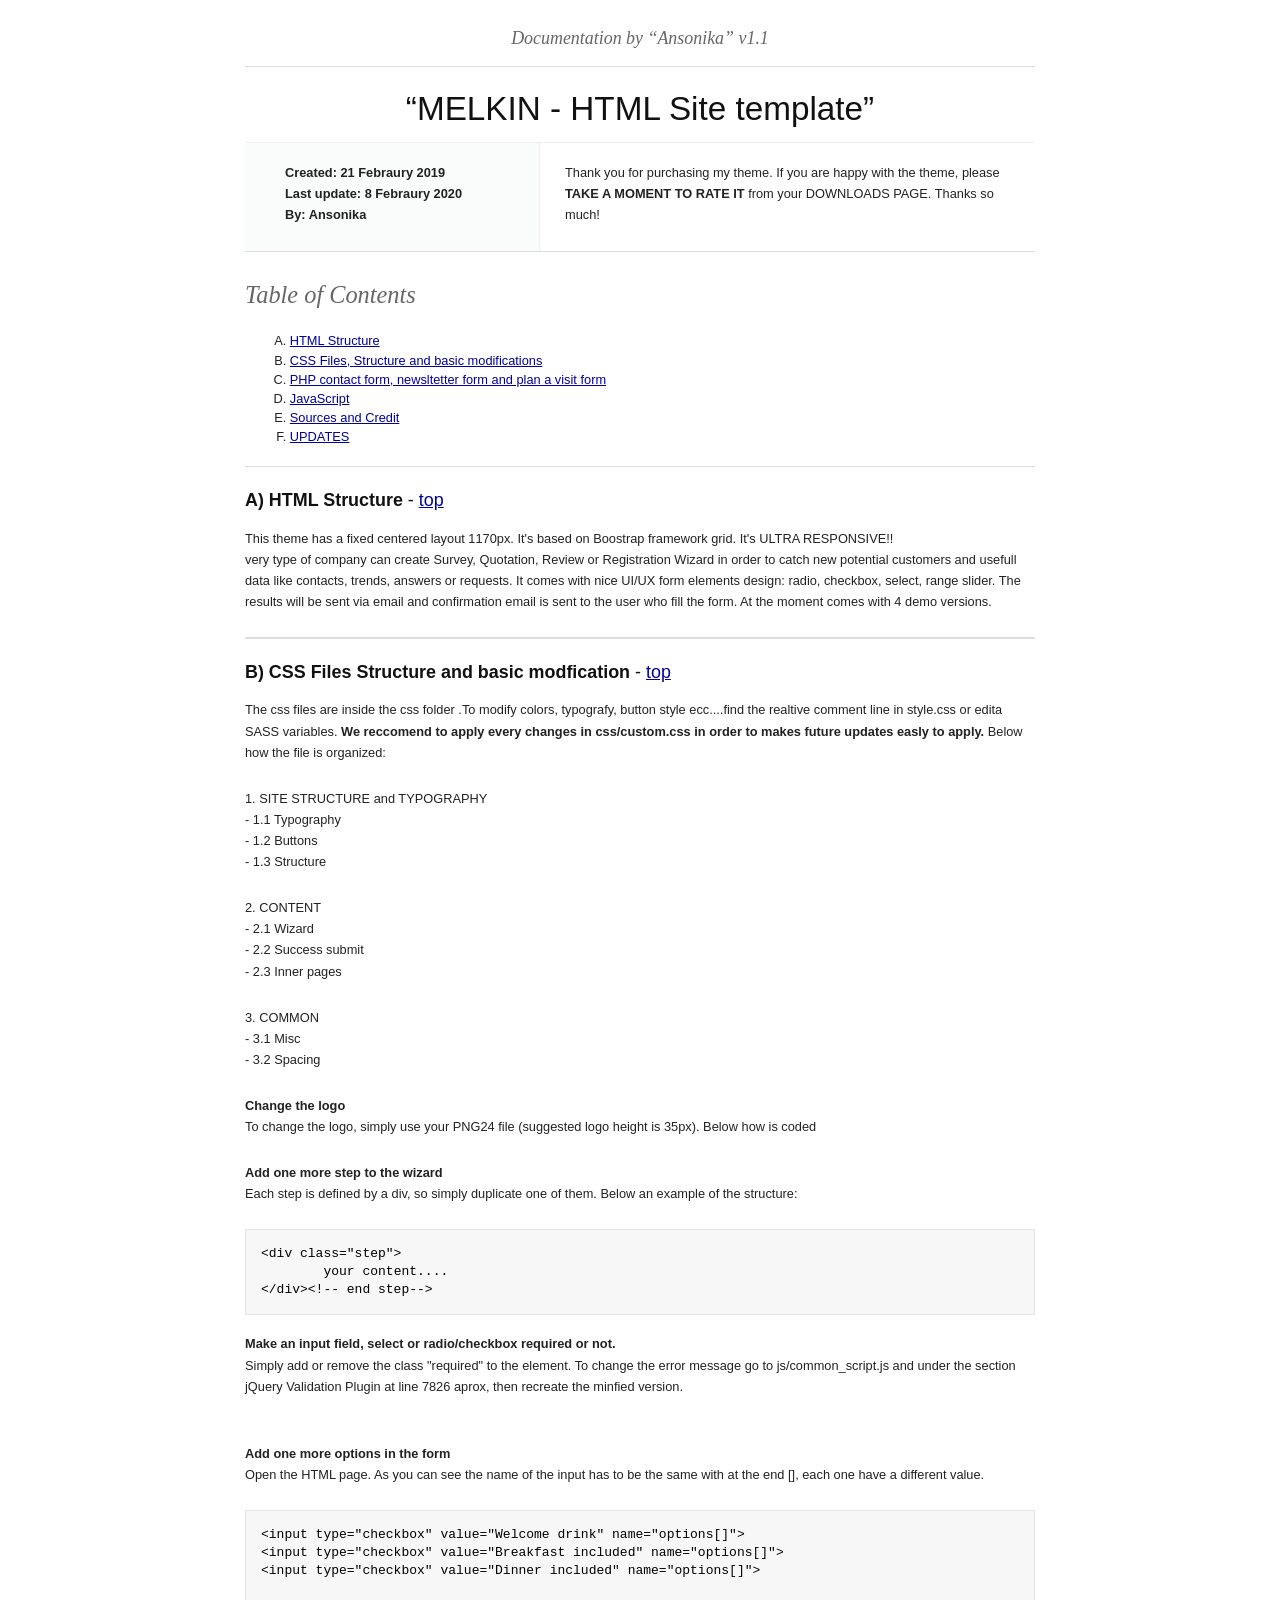
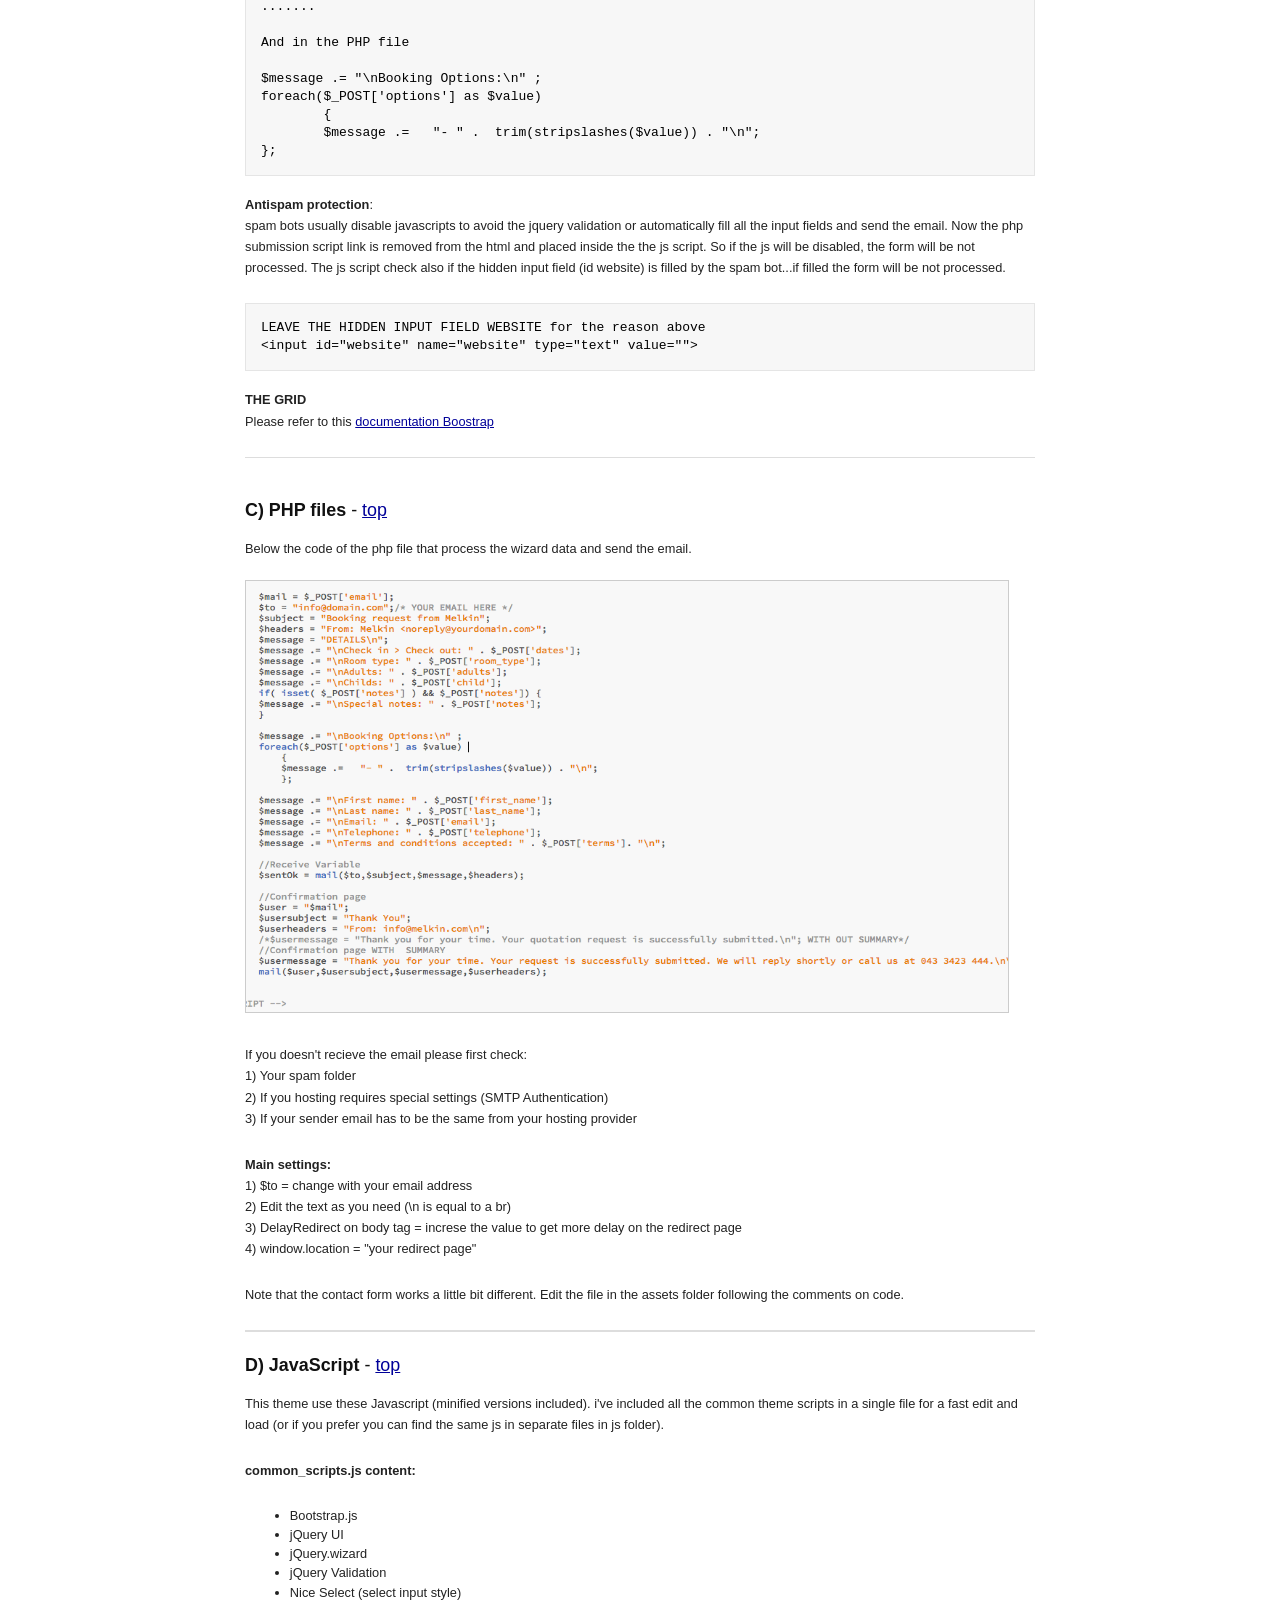
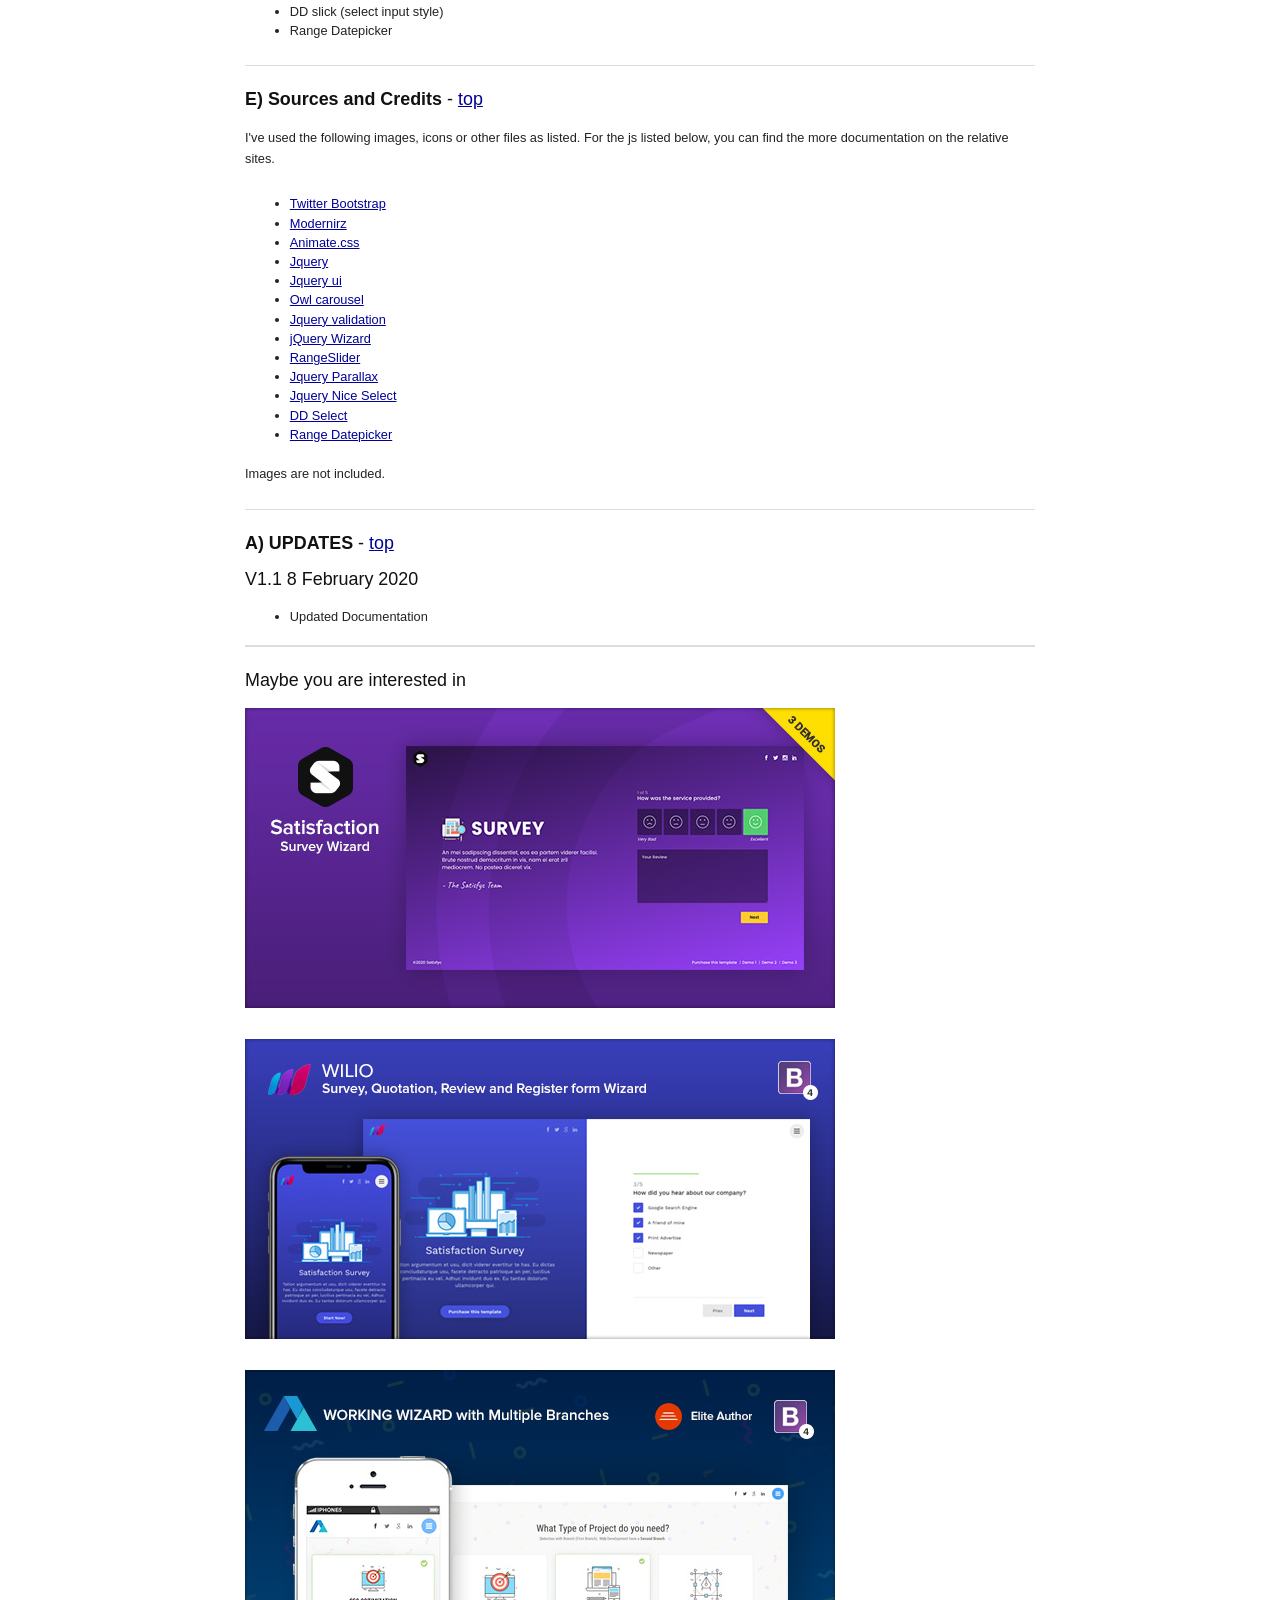
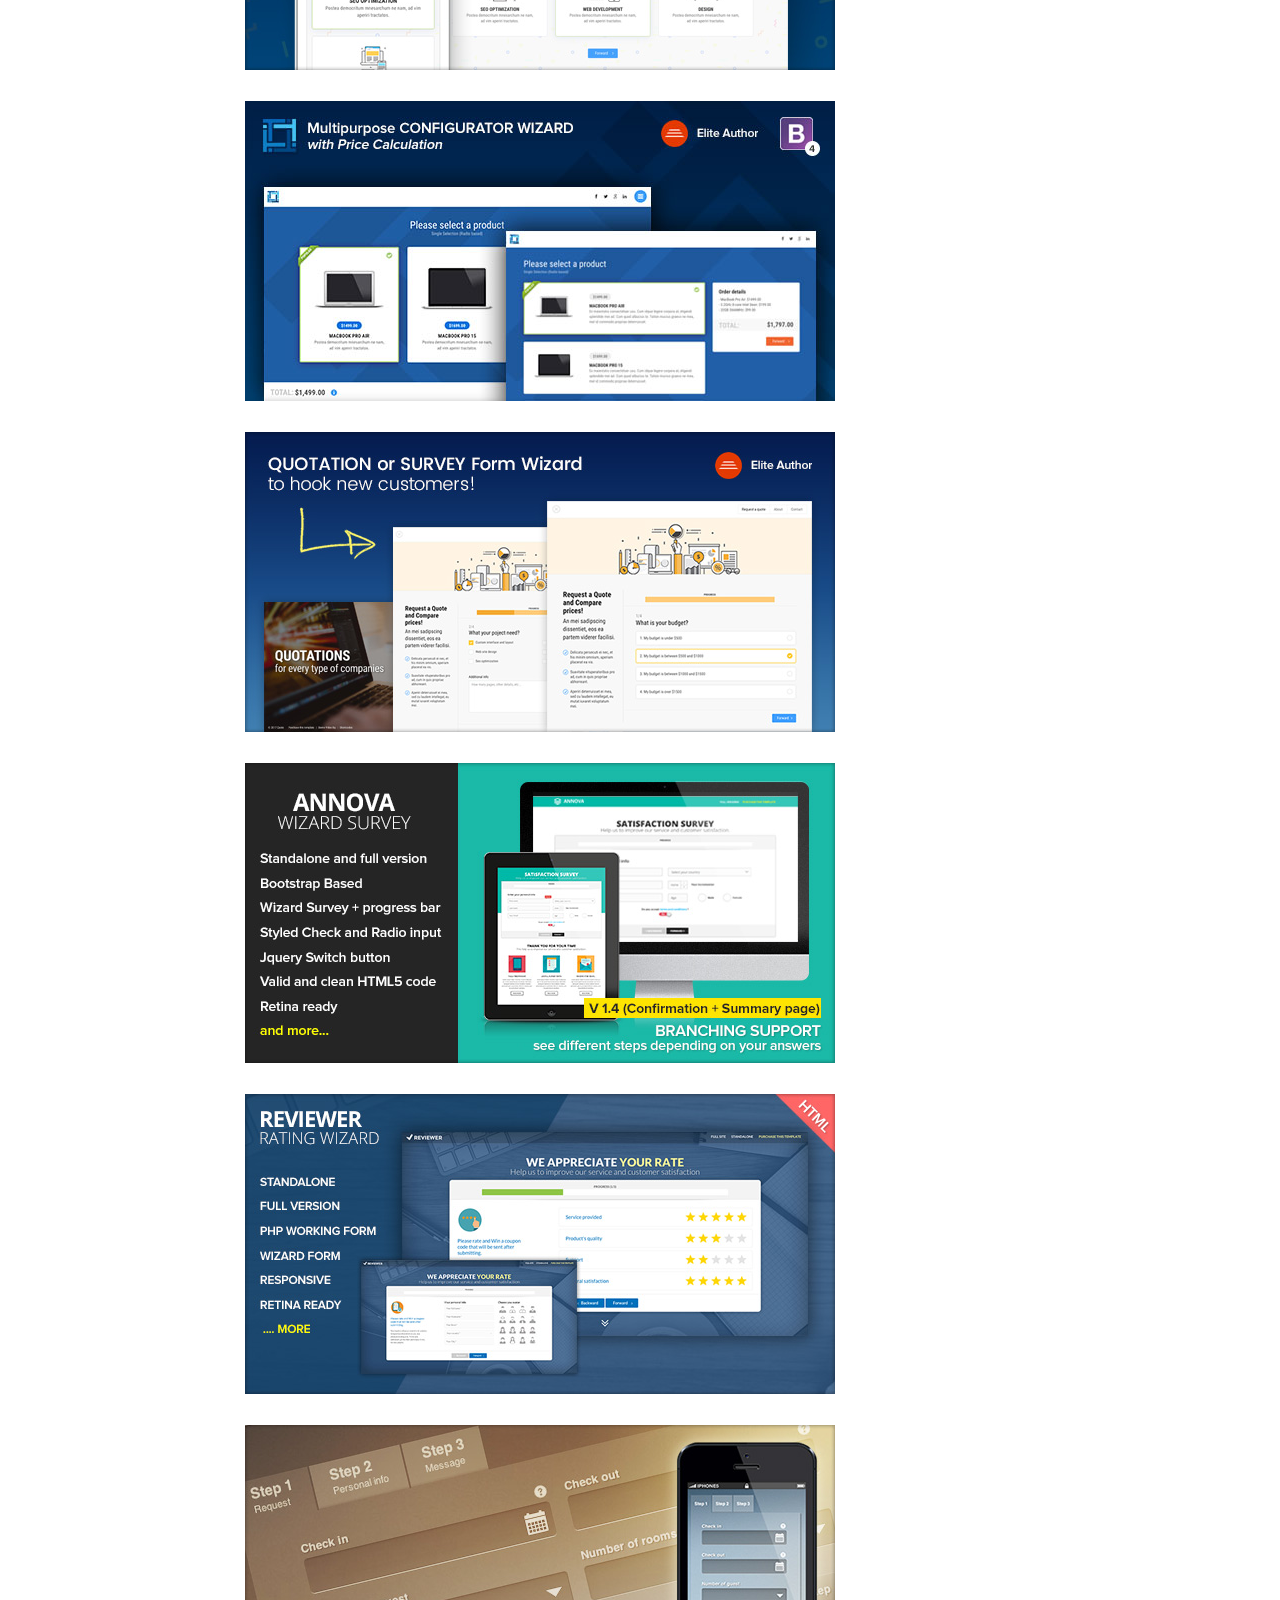
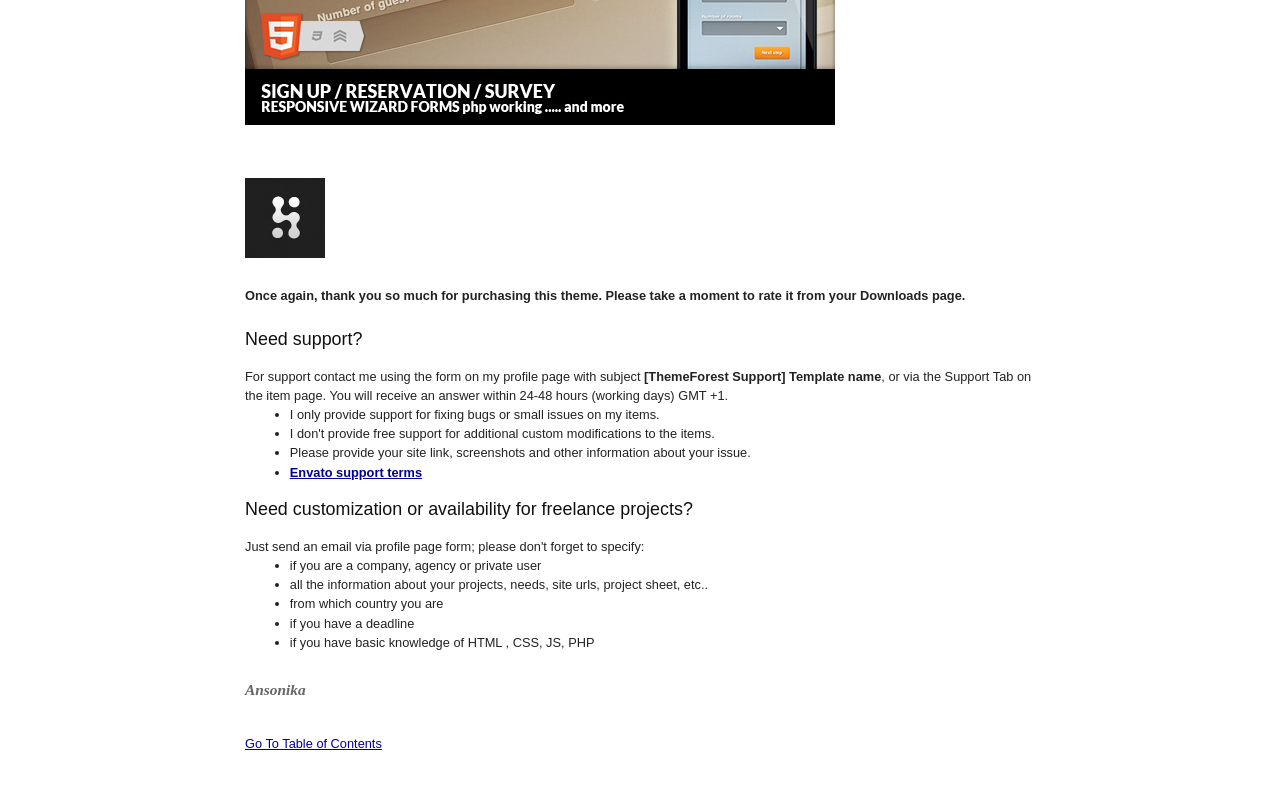
<file: documentation/index.html>
<!DOCTYPE HTML PUBLIC "-//W3C//DTD HTML 4.01//EN" "http://www.w3.org/TR/html4/strict.dtd">
<head lang="en">
	<meta http-equiv="content-type" content="text/html;charset=utf-8">
	<title></title>
	<!-- Framework CSS -->
	<link rel="stylesheet" href="assets/blueprint-css/screen.css" type="text/css" media="screen, projection">
	<link rel="stylesheet" href="assets/blueprint-css/print.css" type="text/css" media="print">
	<!--[if lt IE 8]><link rel="stylesheet" href="assets/blueprint-css/ie.css" type="text/css" media="screen, projection"><![endif]-->
	<link rel="stylesheet" href="assets/blueprint-css/plugins/fancy-type/screen.css" type="text/css" media="screen, projection">
	<style type="text/css" media="screen">
		p, table, hr, .box { margin-bottom:25px; }
		.box p { margin-bottom:10px; }
		pre,code { font-family:"Consolas", Courier New, Courier, monospace; padding:15px; background:#f7f7f7; margin:0px 0px 18px; border:1px solid #e5e5e5; line-height:18px; color:#000 }
code { padding:0px 3px; background-image:none; background:#f5f5f5; border:none }
pre { white-space:pre-wrap; white-space:-moz-pre-wrap; white-space:-pre-wrap; white-space:-o-pre-wrap; word-wrap:break-word }
	</style>
</head>


<body>
	<div class="container">
	  <h3 class="center alt"> Documentation by &ldquo;Ansonika&rdquo; v1.1</h3>
		
		<hr>
		
		<h1 class="center">&ldquo;MELKIN - HTML Site template&rdquo;</h1>
		
		<div class="borderTop">
		  <div class="span-6 colborder info prepend-1">
				<p class="prepend-top">
					<strong>
					Created: 21 Febraury 2019<br>
                    Last update: 8 Febraury 2020<br>
					By: Ansonika</strong>
			  </p>
	    </div><!-- end div .span-6 -->		
	
			<div class="span-12 last">
				<p class="prepend-top append-0">Thank you for purchasing my theme. If you are happy with the theme, please <strong>TAKE A MOMENT TO RATE IT</strong> from your DOWNLOADS PAGE.
Thanks so much!</p>
			</div>
		</div><!-- end div .borderTop -->
		
		<hr>
		
		<h2 id="toc" class="alt">Table of Contents</h2>
		<ol class="alpha">
			<li><a href="#htmlStructure">HTML Structure</a></li>
			<li><a href="#cssFiles">CSS Files, Structure and basic modifications</a></li>
<li><a href="#php">PHP contact form, newsltetter form and plan a visit form</a></li>
			<li><a href="#javascript">JavaScript</a></li>
			<li><a href="#credits">Sources and Credit</a></li>
            <li><a href="#updates">UPDATES</a></li>
		</ol>

      <hr>
        
  <h3 id="htmlStructure"><strong>A) HTML Structure</strong> - <a href="#toc">top</a></h3>
	  <p> This theme has a fixed centered layout 1170px. It's based on Boostrap framework grid. It's ULTRA RESPONSIVE!!<br>
     very type of company can create Survey, Quotation, Review or Registration Wizard in order to catch new potential customers and usefull data like contacts, trends, answers or requests. It comes with nice UI/UX form elements design: radio, checkbox, select, range slider. The results will be sent via email and confirmation email is sent to the user who fill the form. At the moment comes with 4 demo versions.</p>
<hr>

		<h3 id="cssFiles"><strong>B) CSS Files Structure and basic modfication</strong> - <a href="#toc">top</a>	  </h3>
	  <p>The css files are inside the css folder .To modify colors, typografy, button style ecc....find the realtive comment line in style.css or edita SASS variables. 
      <strong>We reccomend to apply every changes in css/custom.css in order to makes future updates easly to apply.</strong>
      Below how the file is organized:</p>
<p>1. SITE STRUCTURE and TYPOGRAPHY<br>
  - 1.1 Typography<br>
  - 1.2 Buttons<br>
  - 1.3 Structure</p>
<p>2. CONTENT<br>
  - 2.1 Wizard<br>
  - 2.2 Success submit<br>
  - 2.3 Inner pages</p>
<p>3. COMMON<br>
  - 3.1 Misc<br>
  - 3.2 Spacing</p>

<p><strong>Change the logo<br>
</strong>To change the logo, simply use your PNG24 file (suggested logo height is 35px). Below how is coded</p>

  

<p><strong>
    Add one more step to the wizard</strong><br>
Each step is defined by a div, so simply duplicate one of them. Below an example of the structure:</p>
  <pre>&lt;div class=&quot;step&quot;&gt;
	your content....                <br>&lt;/div&gt;&lt;!-- end step--&gt;</pre>
    
    <p><strong>Make an input field, select or radio/checkbox required or not.</strong><br>
Simply add or remove the class "required" to the element. To change the error message go to js/common_script.js and under the section jQuery Validation Plugin at line 7826 aprox, then recreate the minfied version.<br>
<br>
 <p><strong>Add one more options in the form</strong><br>Open the HTML page. As you can see the name of the input has to be the same with at the end [], each one have a different value. </p>
  <pre>&lt;input type=&quot;checkbox&quot; value=&quot;Welcome drink&quot; name=&quot;options[]&quot;&gt;<br>&lt;input type=&quot;checkbox&quot; value=&quot;Breakfast included&quot; name=&quot;options[]&quot;&gt;
&lt;input type=&quot;checkbox&quot; value=&quot;Dinner included&quot; name=&quot;options[]&quot;&gt;

.......

And in the PHP file

$message .= &quot;\nBooking Options:\n&quot; ;<br>foreach($_POST['options'] as $value) <br>	{ <br>	$message .=   &quot;- &quot; .  trim(stripslashes($value)) . &quot;\n&quot;; <br>};</pre>
   

<p><strong>Antispam protection</strong>:<br>spam bots usually disable javascripts to avoid the jquery validation or automatically fill all the input fields and send the email. Now the php submission script link is removed from the html and placed inside the the js script. So if the js will be disabled, the form will be not processed. The js script check also if the hidden input field (id website) is filled by the spam bot...if filled the form will be not processed.
<pre>LEAVE THE HIDDEN INPUT FIELD WEBSITE for the reason above<br>&lt;input id=&quot;website&quot; name=&quot;website&quot; type=&quot;text&quot; value=&quot;&quot;&gt;
</pre>



<p><strong>THE GRID</strong><br> 
      Please refer to this <a href="http://getbootstrap.com/">documentation Boostrap</a></p>
    
      <hr>
<br>
      <h3 id="php"><strong>C) PHP files </strong> - <a href="#php">top</a></h3>
      <p>Below the code of the php file that process the wizard data and send the email.<strong><br>
      </strong><br>
        <img src="assets/images/mail.png" alt="" width="762" height="431"  style="border:1px solid #ccc;"></p>
      <p>If you doesn't recieve the email please first check:<br>
      1) Your spam folder<br>
      2) If you hosting requires special settings (SMTP Authentication)<br>
      3) If your sender email  has to be the same from your hosting provider</p>
      <p><strong>Main settings:</strong><br>
      1) $to =  change with your email address<br>
      2) Edit the text as you need (\n is equal to a br)<br>
      3) DelayRedirect on body tag = increse the value to get more delay on the redirect page<br>
     4) window.location = "your redirect page"<br>
      </p>

      <p>Note that the contact form works a little bit different. Edit the file in the assets folder following the comments on code.</p>

      <hr>
<h3 id="javascript"><strong>D) JavaScript</strong> - <a href="#toc">top</a></h3>
		
	  <p>This theme use these Javascript (minified versions included). i've included all the common theme scripts in a single file for a fast edit and load (or if you prefer you can find the same js in separate files in js folder).</p>
      <p><strong>common_scripts.js content:
      </strong>      
      <ul>
      <li>Bootstrap.js</li>
      <li>jQuery UI</li>
      <li>jQuery.wizard</li>
      <li>jQuery Validation</li>
      <li>Nice Select (select input style)</li>
      <li>DD slick (select input style)</li>
      <li>Range Datepicker</li>
      </ul>
      </p>
<hr>
		
		<h3 id="credits"><strong>E) Sources and Credits</strong> - <a href="#toc">top</a></h3>
		
	  <p>I've used the following images, icons or other files as listed. For the js listed below, you can find the more documentation on the relative sites.
		
	  <ul>
        <li><a href="http://twitter.github.io/bootstrap/">Twitter Bootstrap</a></li>       
        <li><a href="https://modernizr.com/">Modernirz</a></li>
        <li><a href="http://daneden.github.io/animate.css/">Animate.css</a></li>
        <li><a href="http://jquery.com/">Jquery</a></li>
        <li><a href="https://github.com/jquery/jquery-ui">Jquery ui</a></li>
        <li><a href="http://owlgraphic.com/owlcarousel/">Owl carousel</a></li>
        <li><a href="http://jqueryvalidation.org/">Jquery validation</a></li>
        <li><a href="https://github.com/kflorence/jquery-wizard/">jQuery Wizard</a></li>
        <li><a href="https://github.com/andreruffert/rangeslider.js">RangeSlider</a></li>
        <li><a href="http://pixelcog.github.io/parallax.js/">Jquery Parallax</a></li>
        <li><a href="https://github.com/hernansartorio/jquery-nice-select">Jquery Nice Select</a></li>
        <li><a href="http://designwithpc.com/Plugins/ddslick">DD Select</a></li>
        <li><a href="http://www.daterangepicker.com/">Range Datepicker</a></li>
	  </ul>
    <p>Images are not included.</p>
		<hr>
        
  	<h3 id="updates"><strong>A) UPDATES</strong> - <a href="#toc">top</a></h3>
    	 <h3>V1.1 8 February 2020</h3>
      <ul>
        	<li>Updated Documentation</li>
      </ul>
      <hr>
<h3>Maybe you are interested in</h3>
<p><a href="https://1.envato.market/0oe9P"><img src="assets/images/01-satisfyc-statisfaction-survey-form-wizard.jpg" width="590" height="300"></a></p>
<p><a href="https://themeforest.net/item/wilio-survey-and-multipurpose-form-wizard/22864819?ref=ansonika"><img src="assets/images/01-wilio-survey-quotation-review-form-wizard.jpg" width="590" height="300"></a></p>
<p><a href="https://themeforest.net/item/steps-multipurpose-working-wizard-with-branches/21134396?ref=ansonika"><img src="assets/images/01-steps-form-wizard-with-branches.jpg" width="590" height="300"></a></p>

<p><a href="https://themeforest.net/item/configurator-multipurpose-working-configurator-wizard/21288927?ref=ansonika"><img src="assets/images/01-Multipurpose-Working-Configurator-Wizard.jpg" width="590" height="300"></a></p>
<p><a href="https://themeforest.net/item/quote-quotation-or-survey-form-wizard/19296301?ref=ansonika"><img src="assets/images/01-quote-quotation-survey-form-wizard.jpg" width="590" height="300"></a></p>
<p><a href="https://themeforest.net/item/annova-survey-wizard/6329118?ref=ansonika"><img src="assets/images/01-annova-survey-wizard.jpg" width="590" height="300"></a></p>
<p><a href="https://codecanyon.net/item/reviewer-rating-and-review-wizard-html-template/9530385?ref=ansonika"><img src="assets/images/01-Reviewer-rating-wizard-template.jpg" width="590" height="300"></a></p>
<p><a href="https://themeforest.net/item/mastenia-sign-upreservationsurvey-form-wizard/4177729?ref=ansonika"><img src="assets/images/01_mastenia_responsive_forms_wizard.jpg" width="590" height="300"></a></p>
<p><strong><br>
    <img src="assets/images/avatar.jpg" width="80" height="80"><br>
	  <br>
    Once again, thank you so much for purchasing this theme. Please take a moment to rate it from your Downloads page.</strong><br> 
		  
<h3>Need support?</h3>
For support contact me using the form on my profile page <span class="text_medium">with subject <strong>[ThemeForest Support]  Template name</strong></span>, or via the Support Tab on the item page. You will receive an answer within 24-48 hours (working days)  GMT  +1.
<ul>
<li>I only provide support for fixing bugs or small issues on my items.</li>
<li>I don't provide free support for additional custom modifications to the items.</li>
<li>Please provide your site link, screenshots and other information about your issue.</li>
<li><a href="http://themeforest.net/page/item_support_policy" rel="nofollow"><strong>Envato support terms</strong></a></li>
</ul>

<h3>Need customization or availability for freelance projects?</h3>
Just send an email via profile page form; please don't forget to specify:
<ul>
<li>if you are a company, agency or private user</li>
<li>all the information about your projects, needs, site urls, project sheet, etc..</li>
<li>from which country you are</li>
<li>if you have a deadline</li>
<li>if you have basic knowledge of  HTML , CSS, JS,  PHP</li>
</ul>
<p class="append-bottom alt large"><strong>Ansonika</strong></p>
		<p><a href="#toc">Go To Table of Contents</a></p>
		
		<hr class="space">
	</div><!-- end div .container -->
</body>
</html>
</file>
<file: documentation/assets/blueprint-css/screen.css>
/* -----------------------------------------------------------------------


 Blueprint CSS Framework 0.9
 http://blueprintcss.org

   * Copyright (c) 2007-Present. See LICENSE for more info.
   * See README for instructions on how to use Blueprint.
   * For credits and origins, see AUTHORS.
   * This is a compressed file. See the sources in the 'src' directory.

----------------------------------------------------------------------- */

/* reset.css */
html, body, div, span, object, iframe, h1, h2, h3, h4, h5, h6, p, blockquote, pre, a, abbr, acronym, address, code, del, dfn, em, img, q, dl, dt, dd, ol, ul, li, fieldset, form, label, legend, table, caption, tbody, tfoot, thead, tr, th, td {margin:0;padding:0;border:0;font-weight:inherit;font-style:inherit;font-size:100%;font-family:inherit;vertical-align:baseline;}
body {line-height:1.5;}
table {border-collapse:separate;border-spacing:0;}
caption, th, td {text-align:left;font-weight:normal;}
table, td, th {vertical-align:middle;}
blockquote:before, blockquote:after, q:before, q:after {content:"";}
blockquote, q {quotes:"" "";}
a img {border:none;}

/* custom.css */
.info { background:#fafcfc; }
.borderTop { border-top: 1px solid #eee;}
.append-0 {padding-right:20px;}

/* typography.css */
body {font-size:80%;color:#222;background:#fff;font-family:"Helvetica Neue", Arial, Helvetica, sans-serif;padding-top:30px;}
h1, h2, h3, h4, h5, h6 {font-weight:normal;color:#111;}
h1 {font-size:2.6em;line-height:1;margin-bottom:0.5em;}
h2 {font-size:1.9em;margin-bottom:0.75em;}
h3 {font-size:1.4em;line-height:1;margin-bottom:1em;}
h4 {font-size:1.1em;line-height:1.25;margin-bottom:1.25em;}
h5 {font-size:1em;font-weight:bold;margin-bottom:1.5em;}
h6 {font-size:1em;font-weight:bold;}
h1 img, h2 img, h3 img, h4 img, h5 img, h6 img {margin:0;}
p {margin:0 0 1.5em;line-height:1.65em;}
p img.left {float:left;margin:1.5em 1.5em 1.5em 0;padding:0;}
p img.right {float:right;margin:1.5em 0 1.5em 1.5em;}
a:focus, a:hover {color:#000;}
a {color:#009;text-decoration:underline;}
blockquote {margin:1.5em;color:#666;font-style:italic;}
strong {font-weight:bold;}
em, dfn {font-style:italic;}
dfn {font-weight:bold;}
sup, sub {line-height:0;}
abbr, acronym {border-bottom:1px dotted #666;}
address {margin:0 0 1.5em;font-style:italic;}
del {color:#666;}
pre {margin:1.5em 0;white-space:pre;}
pre, code, tt {font:13px 'andale mono', 'lucida console', monospace;line-height:1.5;}
li ul, li ol {margin:0 1.5em;}
ul, ol {margin:0 1.5em 1.5em 3.5em;}
ul {list-style-type:disc;}
ol {list-style-type:decimal;}
ol.alpha {list-style:upper-alpha;}
dl {margin:0 0 1.5em 0;}
dl dt {font-weight:bold;}
dd {margin-left:1.5em;}
table {margin-bottom:1.4em;width:100%;}
th {font-weight:bold;}
thead th {background:#c3d9ff;}
th, td, caption {padding:4px 10px 4px 5px;}
tr.even td {background:#e5ecf9;}
tfoot {font-style:italic;}
caption {background:#eee;}
.small {font-size:.85em;margin-bottom:1.875em;line-height:1.875em;}
.large {font-size:1.2em;line-height:2.5em;margin-bottom:1.25em;}
.hide {display:none;}
.quiet {color:#666;}
.loud {color:#000;}
.highlight {background:#ff0;}
.added {background:#060;color:#fff;}
.removed {background:#900;color:#fff;}
.first {margin-left:0;padding-left:0;}
.last {margin-right:0;padding-right:0;}
.top {margin-top:0;padding-top:0;}
.bottom {margin-bottom:0;padding-bottom:0;}
.center {text-align:center;}

/* forms.css */
label {font-weight:bold;}
fieldset {padding:1.4em;margin:0 0 1.5em 0;border:1px solid #ccc;}
legend {font-weight:bold;font-size:1.2em;}
input[type=text], input[type=password], input.text, input.title, textarea, select {background-color:#fff;border:1px solid #bbb;}
input[type=text]:focus, input[type=password]:focus, input.text:focus, input.title:focus, textarea:focus, select:focus {border-color:#666;}
input[type=text], input[type=password], input.text, input.title, textarea, select {margin:0.5em 0;}
input.text, input.title {width:300px;padding:5px;}
input.title {font-size:1.5em;}
textarea {width:390px;height:250px;padding:5px;}
input[type=checkbox], input[type=radio], input.checkbox, input.radio {position:relative;top:.25em;}
form.inline {line-height:3;}
form.inline p {margin-bottom:0;}
.error, .notice, .success {padding:.8em;margin-bottom:1em;border:2px solid #ddd;}
.error {background:#FBE3E4;color:#8a1f11;border-color:#FBC2C4;}
.notice {background:#FFF6BF;color:#514721;border-color:#FFD324;}
.success {background:#E6EFC2;color:#264409;border-color:#C6D880;}
.error a {color:#8a1f11;}
.notice a {color:#514721;}
.success a {color:#264409;}

/* grid.css */
.container {width:790px;margin:0 auto;}
.showgrid {background:url(src/grid.png);}
.column, div.span-1, div.span-2, div.span-3, div.span-4, div.span-5, div.span-6, div.span-7, div.span-8, div.span-9, div.span-10, div.span-11, div.span-12, div.span-13, div.span-14, div.span-15, div.span-16, div.span-17, div.span-18, div.span-19, div.span-20, div.span-21, div.span-22, div.span-23, div.span-24 {float:left;margin-right:10px;}
.last, div.last {margin-right:0;}
.span-1 {width:30px;}
.span-2 {width:70px;}
.span-3 {width:110px;}
.span-4 {width:150px;}
.span-5 {width:190px;}
.span-6 {width:230px;}
.span-7 {width:270px;}
.span-8 {width:310px;}
.span-9 {width:350px;}
.span-10 {width:390px;}
.span-11 {width:430px;}
.span-12 {width:470px;}
.span-13 {width:510px;}
.span-14 {width:550px;}
.span-15 {width:590px;}
.span-16 {width:630px;}
.span-17 {width:670px;}
.span-18 {width:710px;}
.span-19 {width:750px;}
.span-20 {width:790px;}
.span-21 {width:830px;}
.span-22 {width:870px;}
.span-23 {width:910px;}
.span-24, div.span-24 {width:950px;margin:0;}
input.span-1, textarea.span-1, input.span-2, textarea.span-2, input.span-3, textarea.span-3, input.span-4, textarea.span-4, input.span-5, textarea.span-5, input.span-6, textarea.span-6, input.span-7, textarea.span-7, input.span-8, textarea.span-8, input.span-9, textarea.span-9, input.span-10, textarea.span-10, input.span-11, textarea.span-11, input.span-12, textarea.span-12, input.span-13, textarea.span-13, input.span-14, textarea.span-14, input.span-15, textarea.span-15, input.span-16, textarea.span-16, input.span-17, textarea.span-17, input.span-18, textarea.span-18, input.span-19, textarea.span-19, input.span-20, textarea.span-20, input.span-21, textarea.span-21, input.span-22, textarea.span-22, input.span-23, textarea.span-23, input.span-24, textarea.span-24 {border-left-width:1px!important;border-right-width:1px!important;padding-left:5px!important;padding-right:5px!important;}
input.span-1, textarea.span-1 {width:18px!important;}
input.span-2, textarea.span-2 {width:58px!important;}
input.span-3, textarea.span-3 {width:98px!important;}
input.span-4, textarea.span-4 {width:138px!important;}
input.span-5, textarea.span-5 {width:178px!important;}
input.span-6, textarea.span-6 {width:218px!important;}
input.span-7, textarea.span-7 {width:258px!important;}
input.span-8, textarea.span-8 {width:298px!important;}
input.span-9, textarea.span-9 {width:338px!important;}
input.span-10, textarea.span-10 {width:378px!important;}
input.span-11, textarea.span-11 {width:418px!important;}
input.span-12, textarea.span-12 {width:458px!important;}
input.span-13, textarea.span-13 {width:498px!important;}
input.span-14, textarea.span-14 {width:538px!important;}
input.span-15, textarea.span-15 {width:578px!important;}
input.span-16, textarea.span-16 {width:618px!important;}
input.span-17, textarea.span-17 {width:658px!important;}
input.span-18, textarea.span-18 {width:698px!important;}
input.span-19, textarea.span-19 {width:738px!important;}
input.span-20, textarea.span-20 {width:778px!important;}
input.span-21, textarea.span-21 {width:818px!important;}
input.span-22, textarea.span-22 {width:858px!important;}
input.span-23, textarea.span-23 {width:898px!important;}
input.span-24, textarea.span-24 {width:938px!important;}
.append-1 {padding-right:40px;}
.append-2 {padding-right:80px;}
.append-3 {padding-right:120px;}
.append-4 {padding-right:160px;}
.append-5 {padding-right:200px;}
.append-6 {padding-right:240px;}
.append-7 {padding-right:280px;}
.append-8 {padding-right:320px;}
.append-9 {padding-right:360px;}
.append-10 {padding-right:400px;}
.append-11 {padding-right:440px;}
.append-12 {padding-right:480px;}
.append-13 {padding-right:520px;}
.append-14 {padding-right:560px;}
.append-15 {padding-right:600px;}
.append-16 {padding-right:640px;}
.append-17 {padding-right:680px;}
.append-18 {padding-right:720px;}
.append-19 {padding-right:760px;}
.append-20 {padding-right:800px;}
.append-21 {padding-right:840px;}
.append-22 {padding-right:880px;}
.append-23 {padding-right:920px;}
.prepend-1 {padding-left:40px;}
.prepend-2 {padding-left:80px;}
.prepend-3 {padding-left:120px;}
.prepend-4 {padding-left:160px;}
.prepend-5 {padding-left:200px;}
.prepend-6 {padding-left:240px;}
.prepend-7 {padding-left:280px;}
.prepend-8 {padding-left:320px;}
.prepend-9 {padding-left:360px;}
.prepend-10 {padding-left:400px;}
.prepend-11 {padding-left:440px;}
.prepend-12 {padding-left:480px;}
.prepend-13 {padding-left:520px;}
.prepend-14 {padding-left:560px;}
.prepend-15 {padding-left:600px;}
.prepend-16 {padding-left:640px;}
.prepend-17 {padding-left:680px;}
.prepend-18 {padding-left:720px;}
.prepend-19 {padding-left:760px;}
.prepend-20 {padding-left:800px;}
.prepend-21 {padding-left:840px;}
.prepend-22 {padding-left:880px;}
.prepend-23 {padding-left:920px;}
div.border {padding-right:4px;margin-right:5px;border-right:1px solid #eee;}
div.colborder {padding-right:24px;margin-right:25px;border-right:1px solid #eee;}
div.colborderTop {border-top:1px solid #eee;}
.pull-1 {margin-left:-40px;}
.pull-2 {margin-left:-80px;}
.pull-3 {margin-left:-120px;}
.pull-4 {margin-left:-160px;}
.pull-5 {margin-left:-200px;}
.pull-6 {margin-left:-240px;}
.pull-7 {margin-left:-280px;}
.pull-8 {margin-left:-320px;}
.pull-9 {margin-left:-360px;}
.pull-10 {margin-left:-400px;}
.pull-11 {margin-left:-440px;}
.pull-12 {margin-left:-480px;}
.pull-13 {margin-left:-520px;}
.pull-14 {margin-left:-560px;}
.pull-15 {margin-left:-600px;}
.pull-16 {margin-left:-640px;}
.pull-17 {margin-left:-680px;}
.pull-18 {margin-left:-720px;}
.pull-19 {margin-left:-760px;}
.pull-20 {margin-left:-800px;}
.pull-21 {margin-left:-840px;}
.pull-22 {margin-left:-880px;}
.pull-23 {margin-left:-920px;}
.pull-24 {margin-left:-960px;}
.pull-1, .pull-2, .pull-3, .pull-4, .pull-5, .pull-6, .pull-7, .pull-8, .pull-9, .pull-10, .pull-11, .pull-12, .pull-13, .pull-14, .pull-15, .pull-16, .pull-17, .pull-18, .pull-19, .pull-20, .pull-21, .pull-22, .pull-23, .pull-24 {float:left;position:relative;}
.push-1 {margin:0 -40px 1.5em 40px;}
.push-2 {margin:0 -80px 1.5em 80px;}
.push-3 {margin:0 -120px 1.5em 120px;}
.push-4 {margin:0 -160px 1.5em 160px;}
.push-5 {margin:0 -200px 1.5em 200px;}
.push-6 {margin:0 -240px 1.5em 240px;}
.push-7 {margin:0 -280px 1.5em 280px;}
.push-8 {margin:0 -320px 1.5em 320px;}
.push-9 {margin:0 -360px 1.5em 360px;}
.push-10 {margin:0 -400px 1.5em 400px;}
.push-11 {margin:0 -440px 1.5em 440px;}
.push-12 {margin:0 -480px 1.5em 480px;}
.push-13 {margin:0 -520px 1.5em 520px;}
.push-14 {margin:0 -560px 1.5em 560px;}
.push-15 {margin:0 -600px 1.5em 600px;}
.push-16 {margin:0 -640px 1.5em 640px;}
.push-17 {margin:0 -680px 1.5em 680px;}
.push-18 {margin:0 -720px 1.5em 720px;}
.push-19 {margin:0 -760px 1.5em 760px;}
.push-20 {margin:0 -800px 1.5em 800px;}
.push-21 {margin:0 -840px 1.5em 840px;}
.push-22 {margin:0 -880px 1.5em 880px;}
.push-23 {margin:0 -920px 1.5em 920px;}
.push-24 {margin:0 -960px 1.5em 960px;}
.push-1, .push-2, .push-3, .push-4, .push-5, .push-6, .push-7, .push-8, .push-9, .push-10, .push-11, .push-12, .push-13, .push-14, .push-15, .push-16, .push-17, .push-18, .push-19, .push-20, .push-21, .push-22, .push-23, .push-24 {float:right;position:relative;}
.prepend-top {margin-top:1.5em;}
.append-bottom {margin-bottom:1.5em;}
.box {padding:1.5em;margin-bottom:1.5em;background:#E5ECF9;}
hr {background:#ddd;color:#ddd;clear:both;float:none;width:100%;height:.1em;margin:0 0 1.45em;border:none;}
hr.space {background:#fff;color:#fff;}
.clearfix:after, .container:after {content:"\0020";display:block;height:0;clear:both;visibility:hidden;overflow:hidden;}
.clearfix, .container {display:block;}
.clear {clear:both;}
</file>
<file: documentation/assets/blueprint-css/print.css>
/* -----------------------------------------------------------------------


 Blueprint CSS Framework 0.9
 http://blueprintcss.org

   * Copyright (c) 2007-Present. See LICENSE for more info.
   * See README for instructions on how to use Blueprint.
   * For credits and origins, see AUTHORS.
   * This is a compressed file. See the sources in the 'src' directory.

----------------------------------------------------------------------- */

/* print.css */
body {line-height:1.5;font-family:"Helvetica Neue", Arial, Helvetica, sans-serif;color:#000;background:none;font-size:10pt;}
.container {background:none;}
hr {background:#ccc;color:#ccc;width:100%;height:2px;margin:2em 0;padding:0;border:none;}
hr.space {background:#fff;color:#fff;}
h1, h2, h3, h4, h5, h6 {font-family:"Helvetica Neue", Arial, "Lucida Grande", sans-serif;}
code {font:.9em "Courier New", Monaco, Courier, monospace;}
img {float:left;margin:1.5em 1.5em 1.5em 0;}
a img {border:none;}
p img.top {margin-top:0;}
blockquote {margin:1.5em;padding:1em;font-style:italic;font-size:.9em;}
.small {font-size:.9em;}
.large {font-size:1.1em;}
.quiet {color:#999;}
.hide {display:none;}
a:link, a:visited {background:transparent;font-weight:700;text-decoration:underline;}
a:link:after, a:visited:after {content:" (" attr(href) ")";font-size:90%;}
</file>
<file: documentation/assets/blueprint-css/ie.css>
/* -----------------------------------------------------------------------


 Blueprint CSS Framework 0.9
 http://blueprintcss.org

   * Copyright (c) 2007-Present. See LICENSE for more info.
   * See README for instructions on how to use Blueprint.
   * For credits and origins, see AUTHORS.
   * This is a compressed file. See the sources in the 'src' directory.

----------------------------------------------------------------------- */

/* ie.css */
body {text-align:center;}
.container {text-align:left;}
* html .column, * html div.span-1, * html div.span-2, * html div.span-3, * html div.span-4, * html div.span-5, * html div.span-6, * html div.span-7, * html div.span-8, * html div.span-9, * html div.span-10, * html div.span-11, * html div.span-12, * html div.span-13, * html div.span-14, * html div.span-15, * html div.span-16, * html div.span-17, * html div.span-18, * html div.span-19, * html div.span-20, * html div.span-21, * html div.span-22, * html div.span-23, * html div.span-24 {overflow-x:hidden;}
* html legend {margin:0px -8px 16px 0;padding:0;}
ol {margin-left:2em;}
sup {vertical-align:text-top;}
sub {vertical-align:text-bottom;}
html>body p code {*white-space:normal;}
hr {margin:-8px auto 11px;}
img {-ms-interpolation-mode:bicubic;}
.clearfix, .container {display:inline-block;}
* html .clearfix, * html .container {height:1%;}
fieldset {padding-top:0;}
input.text, input.title {background-color:#fff;border:1px solid #bbb;}
input.text:focus, input.title:focus {border-color:#666;}
input.text, input.title, textarea, select {margin:0.5em 0;}
input.checkbox, input.radio {position:relative;top:.25em;}
form.inline div, form.inline p {vertical-align:middle;}
form.inline label {position:relative;top:-0.25em;}
form.inline input.checkbox, form.inline input.radio, form.inline input.button, form.inline button {margin:0.5em 0;}
button, input.button {position:relative;top:0.25em;}
</file>
<file: documentation/assets/blueprint-css/plugins/fancy-type/screen.css>
/* -------------------------------------------------------------- 
  
   fancy-type.css
   * Lots of pretty advanced classes for manipulating text.
   
   See the Readme file in this folder for additional instructions.

-------------------------------------------------------------- */

/* Indentation instead of line shifts for sibling paragraphs. */
   /* p + p { text-indent:2em; margin-top:-1.5em; } */
   form p + p  { text-indent: 0; } /* Don't want this in forms. */
   

/* For great looking type, use this code instead of asdf: 
   <span class="alt">asdf</span>  
   Best used on prepositions and ampersands. */
  
.alt { 
  color: #666; 
  font-family: "Warnock Pro", "Goudy Old Style","Palatino","Book Antiqua", Georgia, serif; 
  font-style: italic;
  font-weight: normal;
}


/* For great looking quote marks in titles, replace "asdf" with:
   <span class="dquo">&#8220;</span>asdf&#8221;
   (That is, when the title starts with a quote mark). 
   (You may have to change this value depending on your font size). */  
   
.dquo { margin-left: -.5em; } 


/* Reduced size type with incremental leading
   (http://www.markboulton.co.uk/journal/comments/incremental_leading/)

   This could be used for side notes. For smaller type, you don't necessarily want to 
   follow the 1.5x vertical rhythm -- the line-height is too much. 
   
   Using this class, it reduces your font size and line-height so that for 
   every four lines of normal sized type, there is five lines of the sidenote. eg:

   New type size in em's:
     10px (wanted side note size) / 12px (existing base size) = 0.8333 (new type size in ems)

   New line-height value:
     12px x 1.5 = 18px (old line-height)
     18px x 4 = 72px 
     72px / 5 = 14.4px (new line height)
     14.4px / 10px = 1.44 (new line height in em's) */

p.incr, .incr p {
	font-size: 10px;
	line-height: 1.44em;  
	margin-bottom: 1.5em;
}


/* Surround uppercase words and abbreviations with this class.
   Based on work by Jørgen Arnor Gårdsø Lom [http://twistedintellect.com/] */
   
.caps { 
  font-variant: small-caps; 
  letter-spacing: 1px; 
  text-transform: lowercase; 
  font-size:1.2em;
  line-height:1%;
  font-weight:bold;
  padding:0 2px;
}
</file>
